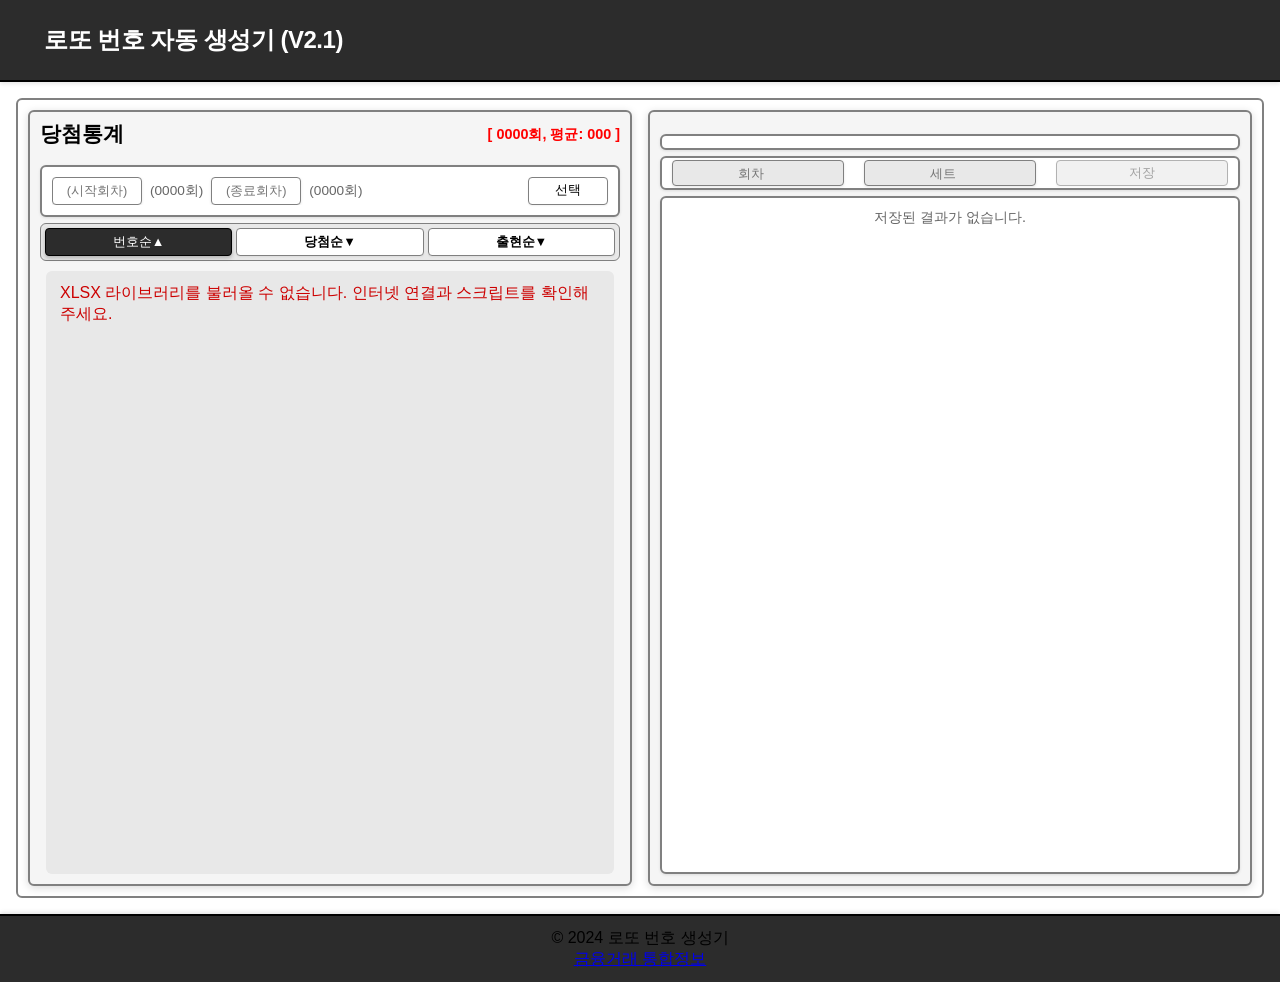
<file: index.html>
<!DOCTYPE html>
<html lang="ko">
<head>
    <meta charset="UTF-8">
    <meta name="viewport" content="width=device-width, initial-scale=1.0">
    <title>로또 번호 자동 생성기 (V2.1)</title>
    <link rel="icon" href="data:image/svg+xml,<svg xmlns='http://www.w3.org/2000/svg' viewBox='0 0 100 100'><text y='.9em' font-size='90'>🎲</text></svg>">
    <link rel="stylesheet" href="styles.css">
</head>
<body>
    <!-- 기본 UI 구조 -->
    <header class="page-header">
        <div class="header-content">
            <h1>로또 번호 자동 생성기 (V2.1)</h1>
            <nav class="header-nav" aria-label="주 메뉴"></nav>
        </div>
    </header>
    
    <main class="page-body">
        <div class="main-container">
            <!-- 좌측 패널 (당첨통계) -->
            <div class="panel-box">
                <div id="statsPanel" class="stats-panel left-panel">
                    <h2>
                        <span>당첨통계</span>
                        <span id="statsHeaderDisplay">[ 0000회, 평균: 000 ]</span>
                    </h2>
                    <div id="dateRangeBox" class="stats-box">
                        <div class="date-range-container">
                            <div class="date-range-inputs">
                                <input type="text" id="startDate" placeholder="(시작회차)" />
                                <span id="startRoundDisplay">(0000회)</span>
                                <input type="text" id="endDate" placeholder="(종료회차)" />
                                <span id="endRoundDisplay">(0000회)</span>
                            </div>
                            <div class="date-range-button">
                                <button id="selectDateRangeBtn" class="sort-btn">선택</button>
                            </div>
                        </div>
                    </div>
                    <div class="stats-sort">
                        <button id="sortNumber" class="sort-btn active">번호순▲</button>
                        <button id="sortWin" class="sort-btn">당첨순▼</button>
                        <button id="sortAppearance" class="sort-btn">출현순▼</button>
                    </div>
                    <div id="statsList" class="stats-list">
                        <p>당첨통계/회차별당첨번호 로딩중</p>
                    </div>
                </div>
            </div>
            
            <!-- 중앙 패널 (게임 패널) -->
            <div class="panel-box">
                <div class="game-panel center-panel">
                    <!-- 선택공 헤더와 필터 박스 컨테이너 (동적 생성) -->
                    <div id="numberGridHeaderContainer"></div>
                    
                    <!-- 선택공 그리드가 여기에 동적으로 생성됩니다 -->
                    
                    <!-- 선택박스 -->
                    <div id="filterBox" class="stats-box">
                        <div class="filter-container">
                            <select id="oddEvenFilter">
                                <option value="none">홀짝없음</option>
                                <option value="1-5">홀짝1:5</option>
                                <option value="2-4">홀짝2:4</option>
                                <option value="3-3">홀짝3:3</option>
                                <option value="4-2">홀짝4:2</option>
                                <option value="5-1">홀짝5:1</option>
                            </select>
                            <select id="sequenceFilter">
                                <option value="none">연속없음</option>
                                <option value="1">연속1회</option>
                                <option value="2">연속2회</option>
                                <option value="3">연속3회</option>
                            </select>
                            <select id="hotColdFilter">
                                <option value="none">핫콜없음</option>
                                <option value="1-5">핫콜1:5</option>
                                <option value="2-4">핫콜2:4</option>
                                <option value="3-3">핫콜3:3</option>
                                <option value="4-2">핫콜4:2</option>
                                <option value="5-1">핫콜5:1</option>
                            </select>
                            <select id="modeFilter">
                                <option value="select">선택</option>
                                <option value="auto">자동</option>
                                <option value="manual">수동</option>
                            </select>
                        </div>
                    </div>
                    
                    <!-- 게임박스 -->
                    <div id="gameBox" class="stats-box">
                        <div id="gameSetsContainer">
                            <!-- 1~5게임이 여기에 동적으로 생성됩니다 -->
                        </div>
                    </div>
                    
                    <!-- 저장박스 -->
                    <div id="saveBox" class="stats-box">
                        <div class="save-container">
                            <input type="number" id="saveRound" placeholder="회차" disabled />
                            <input type="number" id="saveSet" placeholder="세트" min="0" disabled />
                            <button id="saveBtn" class="sort-btn" disabled>저장</button>
                        </div>
                    </div>
                    
                    <!-- 결과박스 -->
                    <div id="resultBox" class="stats-box">
                        <div id="resultContainer">
                            <p class="result-placeholder">저장된 결과가 없습니다.</p>
                        </div>
                    </div>
                </div>
            </div>
            
            <!-- 우측 패널 (회차별 당첨번호) -->
            <div class="panel-box">
                <div id="viewNumbersPanel" class="stats-panel right-panel">
                    <h2 id="roundNumbersTitle">회차별 당첨번호</h2>
                    <div id="viewNumbersList" class="stats-list view-numbers-inline">
                        <p>당첨통계/회차별당첨번호 로딩중</p>
                    </div>
                </div>
            </div>
        </div>
    </main>
    
    <footer class="page-footer">
        <div class="footer-content">
            <p>© 2024 로또 번호 생성기</p>
            <!-- B(금융거래통합정보) GitHub Pages URL -->
            <p><a id="financial-info-link" href="https://k30035600.github.io/financial-info/" data-url="https://k30035600.github.io/financial-info/" target="_blank" rel="noopener">금융거래 통합정보</a></p>
        </div>
    </footer>

    <!-- 최신 추첨정보 모달 (회차별 당첨번호 클릭 시) -->
    <div id="latestLottoModal" class="latest-lotto-modal" aria-hidden="true">
        <div class="latest-lotto-modal-inner">
            <div class="latest-lotto-modal-header">
                <h2>동행복권 최신 추첨정보</h2>
                <button type="button" id="latestLottoModalClose">닫기</button>
            </div>
            <div id="latestLottoModalContent" class="latest-lotto-modal-content"></div>
        </div>
    </div>

    <script src="https://cdn.sheetjs.com/xlsx-0.20.3/package/dist/xlsx.full.min.js"></script>
    <script src="app.js"></script>

</body>
</html>
</file>
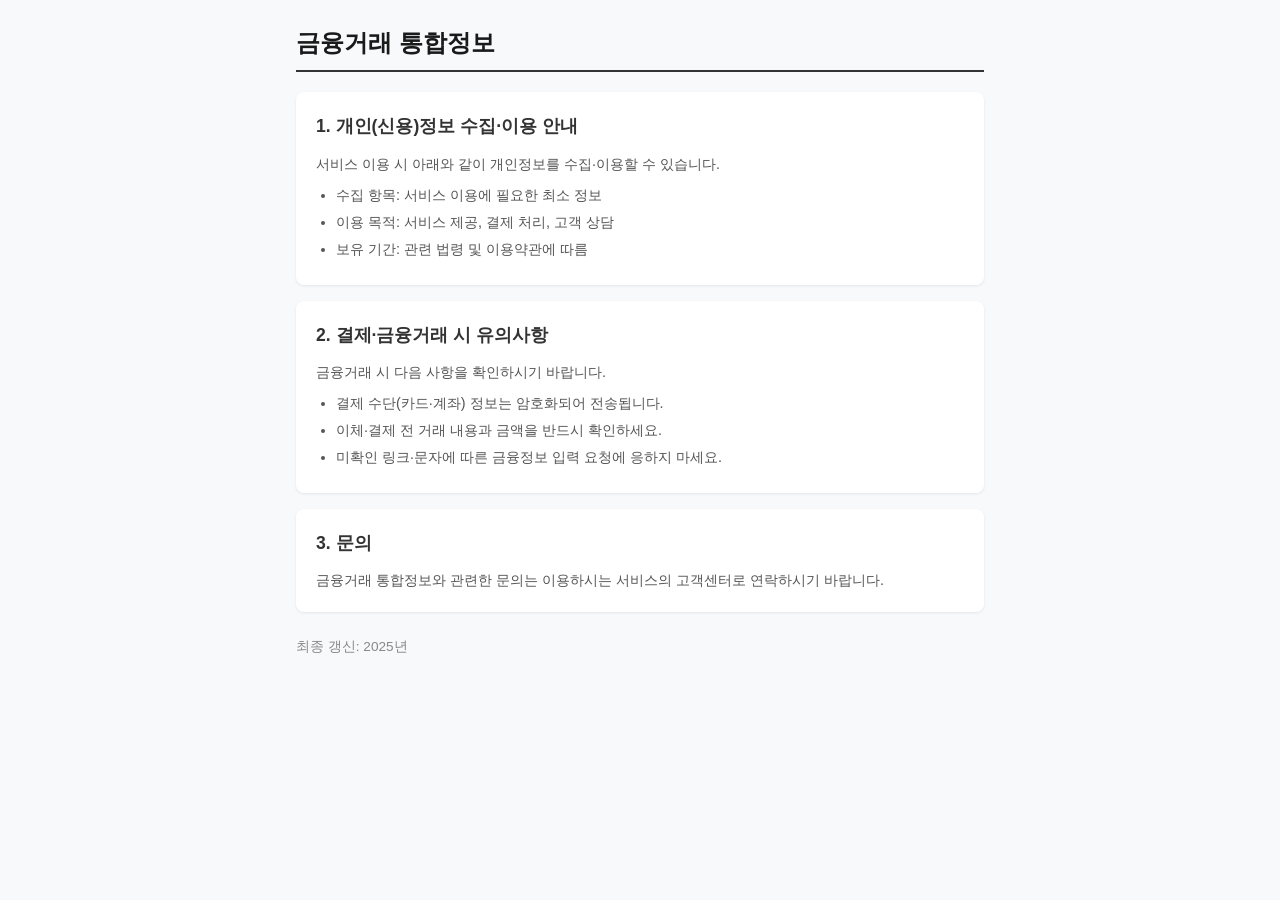
<file: financial-info/index.html>
<!DOCTYPE html>
<html lang="ko">
<head>
    <meta charset="UTF-8">
    <meta name="viewport" content="width=device-width, initial-scale=1.0">
    <title>금융거래 통합정보</title>
    <style>
        * { box-sizing: border-box; margin: 0; padding: 0; }
        body {
            font-family: -apple-system, BlinkMacSystemFont, "Malgun Gothic", sans-serif;
            line-height: 1.6;
            color: #333;
            max-width: 720px;
            margin: 0 auto;
            padding: 24px 16px;
            background: #f8f9fa;
        }
        h1 {
            font-size: 1.5rem;
            margin-bottom: 20px;
            color: #1a1a1a;
            border-bottom: 2px solid #333;
            padding-bottom: 8px;
        }
        section {
            background: #fff;
            padding: 20px;
            margin-bottom: 16px;
            border-radius: 8px;
            box-shadow: 0 1px 3px rgba(0,0,0,0.08);
        }
        section h2 {
            font-size: 1.1rem;
            margin-bottom: 12px;
            color: #333;
        }
        section p, section ul {
            font-size: 0.9rem;
            color: #555;
        }
        ul { margin: 8px 0 0 20px; }
        li { margin-bottom: 4px; }
        .updated { font-size: 0.85rem; color: #888; margin-top: 24px; }
    </style>
</head>
<body>
    <h1>금융거래 통합정보</h1>

    <section>
        <h2>1. 개인(신용)정보 수집·이용 안내</h2>
        <p>서비스 이용 시 아래와 같이 개인정보를 수집·이용할 수 있습니다.</p>
        <ul>
            <li>수집 항목: 서비스 이용에 필요한 최소 정보</li>
            <li>이용 목적: 서비스 제공, 결제 처리, 고객 상담</li>
            <li>보유 기간: 관련 법령 및 이용약관에 따름</li>
        </ul>
    </section>

    <section>
        <h2>2. 결제·금융거래 시 유의사항</h2>
        <p>금융거래 시 다음 사항을 확인하시기 바랍니다.</p>
        <ul>
            <li>결제 수단(카드·계좌) 정보는 암호화되어 전송됩니다.</li>
            <li>이체·결제 전 거래 내용과 금액을 반드시 확인하세요.</li>
            <li>미확인 링크·문자에 따른 금융정보 입력 요청에 응하지 마세요.</li>
        </ul>
    </section>

    <section>
        <h2>3. 문의</h2>
        <p>금융거래 통합정보와 관련한 문의는 이용하시는 서비스의 고객센터로 연락하시기 바랍니다.</p>
    </section>

    <p class="updated">최종 갱신: 2025년</p>
</body>
</html>
</file>
<file: styles.css>
* {
    box-sizing: border-box;
    margin: 0;
    padding: 0;
}
body {
            font-family: -apple-system, BlinkMacSystemFont, "Segoe UI", "Roboto", "Oxygen", "Ubuntu", "Cantarell", "Fira Sans", "Droid Sans", "Helvetica Neue", sans-serif;
            font-display: swap;
            margin: 0;
            padding: 0;
            min-height: 100vh;
            width: 100%;
            display: flex;
            flex-direction: column;
            background: #ffffff;
            color: #000000;
            contain: layout style paint;
            overflow-x: hidden;
        }


        .page-header {
            width: 100%;
            background: #2c2c2c;
            border-bottom: 2px solid #000000;
            padding: clamp(12px, 2vw, 24px);
            flex-shrink: 0;
            box-shadow: 0 2px 4px 0 rgba(0, 0, 0, 0.1);
        }

        .header-content {
            display: flex;
            justify-content: space-between;
            align-items: center;
            width: 100%;
            max-width: 100%;
            margin: 0 auto;
            padding: 0 clamp(10px, 2vw, 20px);
            box-sizing: border-box;
        }

        .header-content h1 {
            font-size: clamp(1.2rem, 3vw, 1.5rem);
            color: #ffffff;
            font-weight: 600;
            letter-spacing: -0.02em;
            transition: transform 0.3s ease;
        }

        .header-content h1:hover {
            transform: scale(1.05);
        }

        .header-nav {
            display: flex;
            gap: 12px;
        }

        .page-body {
            flex: 1;
            overflow: hidden;
            display: flex;
            flex-direction: column;
            gap: 6px;
            padding: clamp(8px, 1.5vw, 16px);
        }

        .page-footer {
            width: 100%;
            background: #2c2c2c;
            border-top: 2px solid #000000;
            padding: clamp(8px, 1.5vw, 12px) clamp(12px, 2vw, 24px);
            flex-shrink: 0;
            box-shadow: 0 -2px 4px 0 rgba(0, 0, 0, 0.1);
        }

        .footer-content {
            width: 100%;
            max-width: 100%;
            margin: 0 auto;
            text-align: center;
            padding: 0 20px;
            box-sizing: border-box;
        }

        .main-container {
            display: flex;
            gap: clamp(8px, 1.5vw, 16px);
            width: 100%;
            max-width: 100%;
            margin: 0 auto;
            height: 800px;
            min-height: 800px;
            max-height: 800px;
            justify-content: center;
            align-items: stretch;
            flex-wrap: wrap;
            contain: layout style;
            overflow: hidden;
            border: 2px solid #808080;
            border-radius: 6px;
            padding: clamp(5px, 1vw, 10px);
            box-sizing: border-box;
        }
        
        .panel-box {
            display: flex;
            flex-direction: column;
            gap: 6px;
            min-height: 0;
            height: 100%;
            width: 100%;
            min-width: 480px;
            flex: 1 1 calc(33.333% - clamp(8px, 1.5vw, 16px) * 2);
            max-width: 100%;
        }
        
        .number-grid-container {
            display: grid;
            grid-template-columns: repeat(9, 1fr); /* 9열로 고정 */
            gap: clamp(4px, 0.8vw, 8px);
            row-gap: 6px;
            padding: 10px;
            background: #ffffff;
            border: 2px solid #808080;
            border-radius: 6px;
            box-shadow: 0 1px 3px 0 rgba(0, 0, 0, 0.1);
            max-width: 100%;
            margin: 0 auto;
            justify-items: center;
        }

        .left-panel, .center-panel, .right-panel {
            width: 100%;
            height: 100%;
        }

        .game-panel {
            background: #f5f5f5;
            border-radius: 6px;
            border: 2px solid #808080;
            padding: clamp(8px, 1.5vw, 10px);
            box-shadow: 0 2px 8px 0 rgba(0, 0, 0, 0.15);
            width: 100%;
            display: flex;
            flex-direction: column;
            gap: 6px;
            min-height: 0;
            overflow-y: auto;
            overflow-x: hidden;
            flex: 1;
            transition: box-shadow 0.3s ease;
        }

        .game-panel:hover {
            box-shadow: 0 4px 12px 0 rgba(0, 0, 0, 0.2);
        }

        .stats-panel {
            background: #f5f5f5;
            border-radius: 6px;
            border: 2px solid #808080;
            padding: clamp(8px, 1.5vw, 10px);
            box-shadow: 0 2px 8px 0 rgba(0, 0, 0, 0.15);
            width: 100%;
            display: flex;
            flex-direction: column;
            gap: 6px;
            min-height: 0;
            overflow-y: auto;
            overflow-x: hidden;
            flex: 1;
            transition: box-shadow 0.3s ease;
        }

        .stats-panel:hover {
            box-shadow: 0 4px 12px 0 rgba(0, 0, 0, 0.2);
        }

        .stats-panel h2,
        .game-panel h2 {
            font-size: clamp(1.1rem, 2.5vw, 1.3rem);
            margin: 0;
            margin-bottom: clamp(8px, 1.5vw, 12px);
            padding: 0;
            display: flex;
            justify-content: space-between;
            align-items: center;
            color: #000000;
            font-weight: 600;
            line-height: 1.2;
            min-height: auto;
        }
        
        #statsHeaderDisplay {
            font-size: clamp(0.85rem, 2vw, 0.9rem);
            color: #ff0000;
            font-weight: bold;
            white-space: nowrap;
        }

        .stats-list {
            display: flex;
            flex-direction: column;
            gap: 6px;
            padding-right: 4px;
        }

        .stats-list:not(#roundStatsList):not(#viewNumbersList) {
            overflow-y: auto;
        }
        
        #statsPanel .stats-list {
            flex: 1;
            min-height: 0;
        }

        #statsList {
            display: flex;
            flex-direction: column;
            gap: 6px;
            padding: 0 6px;
            margin: 0 6px;
            overflow-y: auto;
            overflow-x: hidden;
            flex: 1;
            min-height: 0;
            max-height: none;
        }

        .load-error {
            color: #c00;
            font-weight: 500;
            padding: 8px;
            white-space: normal;
        }
        
        #statsList .stat-item {
            flex: 0 0 auto;
        }

        #viewNumbersList {
            display: flex;
            flex-direction: column;
            gap: 6px;
            flex: 1;
            min-height: 0;
            overflow-y: auto;
            overflow-x: hidden;
            padding-right: clamp(2px, 0.5vw, 4px);
        }
        
        .view-numbers-inline {
            background: #ffffff;
            border: 2px solid #808080;
            border-radius: 6px;
            padding: 6px;
            box-shadow: 0 1px 3px 0 rgba(0, 0, 0, 0.1);
        }
        
        .round-number-line {
            display: flex;
            align-items: center;
            gap: clamp(4px, 1vw, 8px);
            padding: 0 8px;
            height: 25px;
            min-height: 25px;
            box-sizing: border-box;
            border-radius: 4px;
            transition: background-color 0.2s ease;
            opacity: 0.8;
            flex-wrap: wrap;
        }
        
        .round-number-line:hover {
            background-color: #f5f5f5;
            opacity: 1;
        }
        
        .round-sum-display {
            padding: 10px;
        }
        
        .round-date-display {
            padding: 10px;
        }
        
        #viewNumbersPanel {
            height: 100%;
            min-height: 0;
            flex: 1;
            overflow-y: auto;
            overflow-x: hidden;
            display: flex;
            flex-direction: column;
        }

        #statsPanel {
            height: 100%;
            min-height: 0;
            flex: 1;
        }

        #statsList {
            background: #e8e8e8;
            border-radius: 6px;
            padding: 4px 6px;
            content-visibility: auto;
            contain-intrinsic-size: auto 200px;
        }

        #roundStatsList {
            max-height: calc(100vh - 450px);
            min-height: 150px;
            overflow-y: auto;
            color: #000000;
        }

        .stats-sort {
            display: flex;
            justify-content: flex-end;
            gap: 4px;
            margin-bottom: clamp(2px, 0.5vw, 4px);
            background: #e8e8e8;
            border: 1px solid #808080;
            border-radius: 6px;
            padding: clamp(2px, 0.5vw, 4px);
        }

        .stats-sort button {
            flex: 1;
            padding: clamp(3px, 0.8vw, 5px) clamp(8px, 1.5vw, 12px);
            border-radius: 4px;
            border: 1px solid #808080;
            background: #ffffff;
            color: #000000;
            font-size: clamp(0.7rem, 1.6vw, 0.8rem);
            font-weight: 700;
            cursor: pointer;
            transition: all 0.2s ease;
            min-width: 0;
            box-shadow: 0 1px 2px rgba(0, 0, 0, 0.05);
            height: 28px;
            box-sizing: border-box;
            line-height: 1.2;
        }

        .stats-sort button:hover {
            background: #e8e8e8;
            border-color: #000000;
            color: #000000;
            box-shadow: 0 1px 3px rgba(0, 0, 0, 0.15);
        }

        .stats-sort button.active {
            background: #2c2c2c;
            border-color: #000000;
            color: #ffffff;
            font-weight: 500;
            box-shadow: 0 2px 4px rgba(0, 0, 0, 0.25);
        }

        .stats-sort button.blink {
            animation: blink-button 1.5s ease-in-out infinite;
        }

        .stats-sort button.focused {
            opacity: 0.7;
            background: rgba(255, 255, 255, 0.15);
        }

        .stats-box {
            background: #ffffff;
            border: 2px solid #808080;
            border-radius: 6px;
            padding: clamp(8px, 1.5vw, 10px);
            margin-bottom: 0;
            width: 100%;
            box-sizing: border-box;
            box-shadow: 0 1px 3px 0 rgba(0, 0, 0, 0.1);
            transition: box-shadow 0.3s ease;
        }
        
        /* 게임패널 내 stats-box는 gap으로 간격 처리 */
        .game-panel > .stats-box {
            margin-bottom: 0;
        }
        
        /* 게임박스 높이 최소화 */
        #gameBox {
            padding: clamp(4px, 1vw, 6px);
        }
        
        /* 모든 컨테이너를 flex로 배치하고 줄바꿈 금지 */
        #dateRangeBox {
            display: flex;
            flex-direction: column;
            gap: 6px;
            flex-wrap: nowrap;
            min-width: 0;
            width: 100%;
        }
        
        .date-range-container {
            display: flex;
            align-items: center;
            gap: clamp(4px, 1vw, 8px);
            flex-wrap: nowrap;
            justify-content: space-between;
            width: 100%;
            min-width: 0;
        }
        
        .date-range-inputs {
            display: flex;
            align-items: center;
            flex-wrap: nowrap;
            gap: clamp(4px, 1vw, 8px);
            flex: 1 1 auto;
            min-width: 0;
            overflow: hidden;
        }
        
        .date-range-button {
            display: flex;
            align-items: center;
            flex-wrap: nowrap;
            flex: 0 0 auto;
            margin-left: auto;
        }
        
        #dateRangeBox input[type="text"] {
            padding: clamp(3px, 0.8vw, 5px);
            border-radius: 4px;
            border: 1px solid #808080;
            background: #ffffff;
            color: #000000;
            font-size: clamp(0.7rem, 1.6vw, 0.8rem);
            text-align: center;
            width: clamp(70px, 12vw, 90px);
            flex: 0 0 auto;
            min-width: 0;
            min-height: 28px;
            box-sizing: border-box;
            line-height: 1.2;
            white-space: nowrap;
        }
        
        #dateRangeBox span:not(.round-range-value):not(#startRoundDisplay):not(#endRoundDisplay) {
            font-size: clamp(0.75rem, 2vw, 0.85rem);
            color: #4a4a4a;
            white-space: nowrap;
            flex: 0 0 auto;
        }
        
        #startRoundDisplay,
        #endRoundDisplay {
            font-size: clamp(0.7rem, 1.8vw, 0.85rem);
            color: #666666;
            white-space: nowrap;
            flex: 0 0 auto;
            min-width: fit-content;
        }
        
        #roundRange {
            font-size: clamp(0.7rem, 1.8vw, 0.8rem);
            color: #000000;
            text-align: center;
            word-break: break-word;
            flex: 1.5;
            min-width: 0;
            white-space: nowrap;
        }
        
        #selectDateRangeBtn {
            padding: clamp(3px, 0.8vw, 5px) clamp(8px, 1.5vw, 12px);
            border-radius: 4px;
            border: 1px solid #808080;
            background: #ffffff;
            color: #000000;
            font-size: clamp(0.7rem, 1.6vw, 0.8rem);
            font-weight: 400;
            cursor: pointer;
            transition: all 0.2s ease;
            box-shadow: 0 1px 2px rgba(0, 0, 0, 0.05);
            width: 80px;
            flex: 0 0 auto;
            height: 28px;
            box-sizing: border-box;
            display: flex;
            align-items: center;
            justify-content: center;
        }
        
        #selectDateRangeBtn:hover {
            background: #e8e8e8;
            border-color: #000000;
        }
        
        #selectDateRangeBtn:active {
            background: #d0d0d0;
        }

        .stats-box:hover {
            box-shadow: 0 2px 6px 0 rgba(0, 0, 0, 0.15);
            border-color: #000000;
        }

        .stats-section {
            display: flex;
            flex-direction: column;
            gap: 6px;
            width: 100%;
        }

        .stats-title {
            font-size: 1.1rem;
            margin-bottom: 8px;
            color: #000000;
            text-align: center;
            font-weight: 600;
        }

        .stat-item {
            display: flex;
            align-items: center;
            gap: 12px;
            padding: 0 8px;
            border-radius: 6px;
            background: #ffffff;
            border: 1px solid #808080;
            transition: all 0.2s ease;
            height: 28px;
            min-height: 28px;
            box-sizing: border-box;
            flex-shrink: 0;
            box-shadow: 0 1px 2px rgba(0, 0, 0, 0.08);
        }

        .stat-item:hover {
            background: #e8e8e8;
            box-shadow: 0 2px 4px rgba(0, 0, 0, 0.12);
            border-color: #000000;
        }

        .stat-line {
            display: flex;
            align-items: center;
            gap: clamp(4px, 1vw, 8px);
            padding: 0 8px;
            height: 28px;
            min-height: 28px;
            box-sizing: border-box;
            transition: background-color 0.2s ease;
        }

        .stat-line:hover {
            background-color: #f5f5f5;
        }

        .stat-ball {
            width: clamp(18px, 4vw, 24px) !important;
            height: clamp(18px, 4vw, 24px) !important;
            border-radius: 50%;
            display: flex;
            align-items: center;
            justify-content: center;
            font-weight: 700;
            font-size: clamp(0.7rem, 2vw, 0.9rem) !important;
            border: 0.2px solid #000000;
            flex-shrink: 0;
        }

        /* 원색 공 색상 및 보색 폰트 - JavaScript에서 동적으로 보색 적용 */
        .stat-ball.ball-yellow {
            background: #FFD700;  /* 1-10: 노란색 (원색) */
            color: #000000;  /* 보색: 밝은 배경 → 어두운 글자 */
        }

        .stat-ball.ball-blue {
            background: #0066FF;  /* 11-20: 파란색 (원색) */
            color: #FFFFFF;  /* 보색: 어두운 배경 → 밝은 글자 */
        }

        .stat-ball.ball-red {
            background: #FF0000;  /* 21-30: 빨간색 (원색) */
            color: #FFFFFF;  /* 보색: 어두운 배경 → 밝은 글자 */
        }

        .stat-ball.ball-gray {
            background: #808080;  /* 31-40: 회색 (원색) */
            color: #FFFFFF;  /* 보색: 중간 배경 → 밝은 글자 */
        }

        .stat-ball.ball-green {
            background: #00CC00;  /* 41-45: 녹색 (원색) */
            color: #000000;  /* 보색: 밝은 배경 → 어두운 글자 */
        }

        .stat-ball.ball-purple {
            background: #00CC00;  /* 41-45: 녹색 (기존 purple을 green으로) */
            color: #000000;  /* 보색: 밝은 배경 → 어두운 글자 */
        }

        .stat-info {
            flex: 1;
            display: flex;
            flex-direction: column;
            gap: 6px;
        }

        .stat-label {
            font-size: clamp(0.75rem, 2vw, 0.85rem);
            color: #4a4a4a;
            font-weight: 500;
        }

        .stat-value {
            font-size: clamp(0.8rem, 2.2vw, 0.9rem);
            color: #000000;
            font-weight: 600;
        }

        .card {
            background: #ffffff;
            border-radius: 6px;
            border: 2px solid #808080;
            padding: 10px;
            box-shadow: 0 2px 8px 0 rgba(0, 0, 0, 0.15);
            width: 100%;
            max-width: 450px;
            min-width: 450px;
            flex: 0 0 450px;
            flex-shrink: 0;
            display: flex;
            flex-direction: column;
            gap: 6px;
            height: 100%;
            overflow: hidden;
            transition: box-shadow 0.3s ease;
        }

        .card:hover {
            box-shadow: 0 4px 12px 0 rgba(0, 0, 0, 0.2);
        }

        .card-title {
            font-size: 1.2rem;
            font-weight: 600;
            margin-bottom: 16px;
            color: #000000;
            text-align: center;
        }

        .filter-box {
            display: flex;
            gap: 8px;
            padding: 10px;
            border: 2px solid #808080;
            border-radius: 6px;
            background: #f5f5f5;
            width: 100%;
            box-shadow: 0 1px 3px rgba(0, 0, 0, 0.1);
        }

        .filter-box .filter-btn {
            flex: 1;
            min-width: 0;
        }

        .filter-btn {
            flex: 0 0 auto;
            padding: clamp(3px, 0.8vw, 5px) clamp(8px, 1.5vw, 12px);
            border-radius: 4px;
            border: 1px solid #808080;
            background: #ffffff;
            color: #000000;
            font-size: clamp(0.7rem, 1.6vw, 0.8rem);
            font-weight: 400;
            cursor: pointer;
            transition: all 0.2s ease;
            box-shadow: 0 1px 2px rgba(0, 0, 0, 0.05);
            display: flex;
            align-items: center;
            justify-content: center;
            width: 80px;
            height: 28px;
            box-sizing: border-box;
        }

        .filter-btn:hover {
            background: #e8e8e8;
            border-color: #000000;
            color: #000000;
            box-shadow: 0 1px 3px rgba(0, 0, 0, 0.15);
        }

        .filter-btn.active {
            background: #2c2c2c;
            border-color: #000000;
            color: #ffffff;
            font-weight: 500;
            box-shadow: 0 2px 4px rgba(0, 0, 0, 0.25);
        }

        .filter-btn.blink {
            animation: blink-button 1.5s ease-in-out infinite;
        }

        .filter-btn:focus {
            opacity: 0.7;
            background: rgba(255, 255, 255, 0.15);
            outline: none;
        }

        .preferred-numbers {
            display: flex;
            flex-direction: column;
            gap: 6px;
            width: 100%;
            margin: 0;
            background: #ffffff;
            border: 2px solid #808080;
            border-radius: 6px;
            padding: 10px;
            box-shadow: 0 1px 3px 0 rgba(0, 0, 0, 0.1);
            transition: box-shadow 0.3s ease;
        }

        .preferred-numbers:hover {
            box-shadow: 0 2px 6px 0 rgba(0, 0, 0, 0.15);
            border-color: #000000;
        }

        .preferred-numbers label {
            font-size: 1.1rem;
            font-weight: 600;
            color: #000000;
            margin-bottom: 8px;
            padding: 0;
            background: transparent;
            border: none;
            width: 100%;
            box-sizing: border-box;
            display: block;
            text-align: center;
        }

        .preferred-numbers-list {
            display: grid;
            grid-template-columns: repeat(auto-fit, minmax(30px, 1fr));
            gap: clamp(4px, 0.8vw, 8px);
            row-gap: 6px;
            justify-items: center;
            width: 100%;
        }

        .preferred-number-ball {
            width: clamp(18px, 4vw, 24px) !important;
            height: clamp(18px, 4vw, 24px) !important;
            border-radius: 50%;
            display: flex;
            align-items: center;
            justify-content: center;
            font-weight: 700;
            font-size: clamp(0.7rem, 2vw, 0.9rem) !important;
            cursor: pointer;
            transition: all 0.2s ease;
            border: 0.2px solid #000000;
            margin: 0 -1px;
            background: #808080;
            flex-shrink: 0;
        }

        /* 원색 공 색상 및 보색 폰트 - JavaScript에서 동적으로 보색 적용 */
        .preferred-number-ball.ball-yellow {
            background: #FFD700;  /* 1-10: 노란색 (원색) */
            color: #000000;  /* 보색: 밝은 배경 → 어두운 글자 */
        }

        .preferred-number-ball.ball-blue {
            background: #0066FF;  /* 11-20: 파란색 (원색) */
            color: #FFFFFF;  /* 보색: 어두운 배경 → 밝은 글자 */
        }

        .preferred-number-ball.ball-red {
            background: #FF0000;  /* 21-30: 빨간색 (원색) */
            color: #FFFFFF;  /* 보색: 어두운 배경 → 밝은 글자 */
        }

        .preferred-number-ball.ball-gray {
            background: #808080;  /* 31-40: 회색 (원색) */
            color: #FFFFFF;  /* 보색: 중간 배경 → 밝은 글자 */
        }

        .preferred-number-ball.ball-green {
            background: #00CC00;  /* 41-45: 녹색 (원색) */
            color: #000000;  /* 보색: 밝은 배경 → 어두운 글자 */
        }

        .preferred-number-ball:hover {
            transform: scale(1.1);
        }

            .preferred-number-ball.selected {
            transform: scale(1.15);
        }
        
        .preferred-numbers-list.blink .preferred-number-ball.selected {
            animation: blink-preferred 1.5s ease-in-out infinite;
        }
        
        @keyframes blink-preferred {
            0%, 100% {
                transform: scale(1.15);
            }
            50% {
                transform: scale(1.2);
            }
        }

        .preferred-number-ball.selected {
            border: 3px solid #000;
            box-shadow: 0 0 8px rgba(0, 0, 0, 0.5);
        }

        .preferred-number-ball.disabled {
            opacity: 0.8;
            cursor: not-allowed;
        }
        
        .preferred-numbers-list.disabled {
            opacity: 0.3;
            pointer-events: none;
        }

        .actions {
            display: flex;
            gap: 10px;
            width: 100%;
            align-items: center;
            justify-content: space-between;
            margin-top: 12px;
            margin-bottom: 0;
        }

        .actions-box {
            display: flex;
            gap: 12px;
            padding: 10px;
            border: 2px solid #808080;
            border-radius: 6px;
            background: #f5f5f5;
            width: 100%;
            box-shadow: 0 1px 3px rgba(0, 0, 0, 0.1);
        }

        .actions-box .btn {
            flex: 1;
            min-width: 0;
        }

        label {
            font-size: 0.9rem;
        }

        select {
            padding: 6px 16px;
            border-radius: 6px;
            border: 2px solid #808080;
            background: #ffffff;
            color: #000000;
            font-size: 0.9rem;
            cursor: pointer;
            box-shadow: 0 1px 3px rgba(0, 0, 0, 0.1);
            transition: all 0.2s ease;
        }

        select:hover {
            border-color: #000000;
            box-shadow: 0 2px 4px rgba(0, 0, 0, 0.2);
        }

        select:focus {
            outline: none;
            border-color: #000000;
            box-shadow: 0 0 0 3px rgba(0, 0, 0, 0.2);
        }

        input[type="text"],
        input[type="number"],
        input[type="email"],
        input[type="password"] {
            padding: clamp(4px, 1vw, 6px) clamp(8px, 2vw, 16px);
            border-radius: 6px;
            border: 2px solid #808080;
            background: #ffffff;
            color: #000000;
            font-size: clamp(0.8rem, 2vw, 0.9rem);
            box-shadow: 0 1px 3px rgba(0, 0, 0, 0.1);
            transition: all 0.2s ease;
            width: 100%;
            box-sizing: border-box;
        }

        input[type="text"]:hover,
        input[type="number"]:hover,
        input[type="email"]:hover,
        input[type="password"]:hover {
            border-color: #000000;
            box-shadow: 0 2px 4px rgba(0, 0, 0, 0.2);
        }

        input[type="text"]:focus,
        input[type="number"]:focus,
        input[type="email"]:focus,
        input[type="password"]:focus {
            outline: none;
            border-color: #000000;
            box-shadow: 0 0 0 3px rgba(0, 0, 0, 0.2);
        }

        input[type="checkbox"] {
            width: 18px;
            height: 18px;
            cursor: pointer;
            accent-color: #2c2c2c;
            border: 2px solid #808080;
            border-radius: 6px;
        }

        input[type="checkbox"]:checked {
            background-color: #2c2c2c;
            border-color: #000000;
        }

        textarea {
            padding: 6px 16px;
            border-radius: 6px;
            border: 2px solid #808080;
            background: #ffffff;
            color: #000000;
            font-size: 0.9rem;
            box-shadow: 0 1px 3px rgba(0, 0, 0, 0.1);
            transition: all 0.2s ease;
            width: 100%;
            box-sizing: border-box;
            font-family: inherit;
            resize: vertical;
        }

        textarea:hover {
            border-color: #000000;
            box-shadow: 0 2px 4px rgba(0, 0, 0, 0.2);
        }

        textarea:focus {
            outline: none;
            border-color: #000000;
            box-shadow: 0 0 0 3px rgba(0, 0, 0, 0.2);
        }

        .btn {
            padding: clamp(8px, 1.5vw, 12px) clamp(16px, 3vw, 24px);
            border-radius: 6px;
            border: none;
            background: #2c2c2c;
            color: #ffffff;
            font-weight: 500;
            font-size: clamp(0.75rem, 2vw, 0.8rem);
            cursor: pointer;
            box-shadow: 0 2px 4px rgba(0, 0, 0, 0.2);
            transition: all 0.2s ease;
            display: inline-flex;
            align-items: center;
            justify-content: center;
            gap: clamp(4px, 1vw, 8px);
        }

        .btn:hover {
            background: #000000;
            box-shadow: 0 3px 6px rgba(0, 0, 0, 0.3);
        }

        .btn:active {
            background: #1a1a1a;
            box-shadow: 0 1px 3px rgba(0, 0, 0, 0.2);
        }

        .btn-outline {
            background: #ffffff;
            color: #000000;
            border: 1px solid #808080;
            box-shadow: 0 1px 2px rgba(0, 0, 0, 0.05);
        }

        .btn-outline:hover {
            background: #e8e8e8;
            color: #000000;
            border-color: #000000;
            box-shadow: 0 2px 4px rgba(0, 0, 0, 0.15);
        }

        .results-box {
            background: #ffffff;
            border: 2px solid #808080;
            border-radius: 6px;
            padding: 10px;
            margin-top: 12px;
            width: 100%;
            box-shadow: 0 1px 3px 0 rgba(0, 0, 0, 0.1);
            transition: box-shadow 0.3s ease;
            display: flex;
            flex-direction: column;
            gap: 6px;
            flex: 1;
            min-height: 0;
            overflow-y: auto;
            overflow-x: hidden;
        }

        .results-box:hover {
            box-shadow: 0 2px 6px 0 rgba(0, 0, 0, 0.15);
            border-color: #000000;
        }

        .results {
            display: flex;
            flex-direction: column;
            gap: 6px;
            align-items: stretch;
            color: #000000;
            width: 100%;
        }

        .set-box {
            background: #ffffff;
            border: 2px solid #808080;
            border-radius: 8px;
            padding: 12px;
            margin-bottom: 12px;
            transition: all 0.3s ease;
            flex: 1 1 auto;
            min-width: 0;
            box-shadow: 0 2px 4px rgba(0, 0, 0, 0.1);
            display: flex;
            flex-direction: column;
            gap: 6px;
            color: #000000;
        }

        .set-box:hover {
            box-shadow: 0 4px 8px rgba(0, 0, 0, 0.15);
            border-color: #000000;
        }

        .set-box .row {
            display: flex;
            align-items: center;
            gap: 12px;
            width: 100%;
            padding: 8px 0;
        }

        .set-box .row-index {
            font-size: 1rem;
            font-weight: 700;
            color: #2c2c2c;
            min-width: 60px;
            text-align: left;
        }

        .set-box .mode-toggle-btn {
            padding: 6px 12px;
            border-radius: 4px;
            border: 1px solid #808080;
            background: #ffffff;
            color: #000000;
            font-size: 0.85rem;
            font-weight: 500;
            cursor: pointer;
            transition: all 0.2s ease;
        }

        .set-box .mode-toggle-btn:hover {
            background: #e8e8e8;
            border-color: #000000;
        }

        .set-box .mode-toggle-btn.auto {
            background: #2c2c2c;
            color: #ffffff;
            border-color: #000000;
        }

        .set-box .mode-toggle-btn.semi-auto {
            background: #ffffff;
            color: #000000;
        }

        .set-box .balls {
            display: flex;
            flex-wrap: wrap;
            gap: 6px;
            flex: 1;
            align-items: center;
            justify-content: flex-start;
        }

        .set-box .set-checkbox {
            width: 20px;
            height: 20px;
            cursor: pointer;
            flex-shrink: 0;
        }

        .set-header {
            display: flex;
            align-items: center;
            gap: 8px;
            padding: 8px 12px;
            background: #f5f5f5;
            border-radius: 6px;
            cursor: pointer;
            transition: background 0.2s ease;
        }

        .set-header:hover {
            background: #e8e8e8;
        }

        .set-checkbox {
            width: 18px;
            height: 18px;
            cursor: pointer;
        }

        .set-title {
            flex: 1;
            font-weight: 600;
            font-size: 0.9rem;
            color: #000000;
        }

        .set-numbers {
            display: flex;
            gap: 4px;
            flex-wrap: wrap;
            padding: 8px 12px;
            background: #ffffff;
            border-radius: 6px;
            margin-left: 26px;
        }

        .ball {
            width: clamp(18px, 4vw, 24px) !important;
            height: clamp(18px, 4vw, 24px) !important;
            border-radius: 50%;
            display: flex;
            align-items: center;
            justify-content: center;
            font-weight: 700;
            font-size: clamp(0.7rem, 2vw, 0.9rem) !important;
            border: 0.2px solid #000000;
            flex-shrink: 0;
        }

        .ball.sequential {
            border: 2px solid #fff;
        }

        /* 원색 공 색상 및 보색 폰트 - JavaScript에서 동적으로 보색 적용 */
        .ball.ball-yellow {
            background: #FFD700;  /* 1-10: 노란색 (원색) */
            color: #000000;  /* 보색: 밝은 배경 → 어두운 글자 */
        }

        .ball.ball-blue {
            background: #0066FF;  /* 11-20: 파란색 (원색) */
            color: #FFFFFF;  /* 보색: 어두운 배경 → 밝은 글자 */
        }

        .ball.ball-red {
            background: #FF0000;  /* 21-30: 빨간색 (원색) */
            color: #FFFFFF;  /* 보색: 어두운 배경 → 밝은 글자 */
        }

        .ball.ball-gray {
            background: #808080;  /* 31-40: 회색 (원색) */
            color: #FFFFFF;  /* 보색: 중간 배경 → 밝은 글자 */
        }

        .ball.ball-green {
            background: #00CC00;  /* 41-45: 녹색 (원색) */
            color: #000000;  /* 보색: 밝은 배경 → 어두운 글자 */
        }

        .options-box {
            background: #ffffff;
            border: 2px solid #808080;
            border-radius: 6px;
            padding: 10px;
            display: flex;
            flex-direction: column;
            gap: 6px;
            width: 100%;
            box-shadow: 0 1px 3px rgba(0, 0, 0, 0.1);
            transition: box-shadow 0.3s ease;
        }

        .options-box label {
            font-size: 0.9rem;
            font-weight: 500;
            color: #000000;
            margin-bottom: 4px;
        }

        @keyframes blink-button {
            0%, 100% {
                opacity: 1;
            }
            50% {
                opacity: 0.5;
            }
        }

        @keyframes fadeIn {
            from {
                opacity: 0;
                transform: translateY(-10px);
            }
            to {
                opacity: 1;
                transform: translateY(0);
            }
        }

        .modal {
            display: none;
            position: fixed;
            z-index: 1000;
            left: 0;
            top: 0;
            width: 100%;
            height: 100%;
            background-color: rgba(0, 0, 0, 0.5);
            backdrop-filter: blur(4px);
            -webkit-backdrop-filter: blur(4px);
        }

        .modal.show {
            display: flex;
            align-items: center;
            justify-content: center;
            animation: fadeIn 0.3s ease;
        }

        .modal-content {
            background: #ffffff;
            border: 2px solid #808080;
            border-radius: 6px;
            padding: 24px;
            max-width: 90%;
            max-height: 90vh;
            overflow-y: auto;
            box-shadow: 0 4px 20px rgba(0, 0, 0, 0.3);
            position: relative;
            animation: fadeIn 0.3s ease;
            display: flex;
            flex-direction: column;
            gap: 6px;
        }

        .modal-header {
            display: flex;
            justify-content: space-between;
            align-items: center;
            margin-bottom: 20px;
            padding-bottom: 16px;
            border-bottom: 2px solid #808080;
        }

        .modal-header h2 {
            font-size: 1.5rem;
            font-weight: 600;
            color: #000000;
            margin: 0;
        }

        .close {
            color: #000000;
            font-size: 28px;
            font-weight: bold;
            cursor: pointer;
            line-height: 1;
            transition: color 0.2s ease;
        }

        .close:hover,
        .close:focus {
            color: #000000;
        }

        .help-modal-content {
            background: #ffffff;
            border: 2px solid #808080;
        }

        .help-modal-header {
            border-bottom: 2px solid #808080;
        }

        #aboutModal .stats-table {
            width: 100%;
            border-collapse: collapse;
            margin-top: 16px;
            background: #ffffff;
            border: 2px solid #808080;
            border-radius: 6px;
            overflow: hidden;
            box-shadow: 0 2px 4px rgba(0, 0, 0, 0.1);
        }

        #aboutModal .stats-table thead {
            background: #f5f5f5;
            border-bottom: 2px solid #808080;
        }

        #aboutModal .stats-table th {
            padding: 12px 8px;
            text-align: center;
            font-weight: 600;
            font-size: 0.85rem;
            color: #000000;
            border-right: 1px solid #808080;
            vertical-align: middle;
            line-height: 1.4;
        }

        #aboutModal .stats-table th:last-child {
            border-right: none;
        }

        #aboutModal .stats-table td {
            padding: 10px 8px;
            border-bottom: 1px solid #808080;
            border-right: 1px solid #808080;
            vertical-align: middle;
            line-height: 1.5;
            background: #ffffff;
        }

        #aboutModal .stats-table td:last-child {
            border-right: none;
        }

        #aboutModal .stats-table tr:last-child td {
            border-bottom: none;
        }

        #aboutModal .stats-table .category-cell {
            background: #e8e8e8;
            font-weight: 600;
            color: #000000;
        }

        #aboutModal .stats-table th:first-child,
        #aboutModal .stats-table td:first-child {
            width: 70px;
            text-align: center;
        }

        #aboutModal .stats-table th:nth-child(2),
        #aboutModal .stats-table td:nth-child(2) {
            width: 120px;
            text-align: left;
        }

        #aboutModal .stats-table th:nth-child(3),
        #aboutModal .stats-table td:nth-child(3) {
            width: 100px;
            text-align: left;
        }

        #aboutModal .stats-table th:nth-child(4),
        #aboutModal .stats-table td:nth-child(4) {
            width: 100px;
            text-align: right;
        }

        #aboutModal .stats-table th:nth-child(5),
        #aboutModal .stats-table td:nth-child(5) {
            width: 80px;
            text-align: right;
        }

        #aboutModal .stats-table th:nth-child(6),
        #aboutModal .stats-table td:nth-child(6) {
            text-align: left;
        }

        #aboutModal .stats-table .data-cell {
            display: flex;
            gap: 8px;
            align-items: center;
        }

        #aboutModal .stats-table .data-cell span {
            flex: 1;
        }

        #aboutModal .stats-table .data-cell span:first-child {
            width: 100px;
            text-align: right;
        }

        #aboutModal .stats-table .data-cell span:nth-child(2) {
            width: 80px;
            text-align: right;
        }

        #aboutModal .stats-table .data-cell span:nth-child(3) {
            flex: 1;
            text-align: left;
            min-width: 0;
            overflow-x: auto;
        }

        #aboutModal .stats-table .data-cell span:nth-child(3) .ball {
            flex-shrink: 0;
        }

        #aboutModal .stats-table .item-cell {
            text-align: left;
        }

        .scrollbar-thin {
            scrollbar-width: thin;
            scrollbar-color: #808080 #f5f5f5;
        }

        .scrollbar-thin::-webkit-scrollbar {
            width: 8px;
            height: 8px;
        }

        .scrollbar-thin::-webkit-scrollbar-track {
            background: #f5f5f5;
            border-radius: 6px;
        }

        .scrollbar-thin::-webkit-scrollbar-thumb {
            background: #808080;
            border-radius: 6px;
        }

        .scrollbar-thin::-webkit-scrollbar-thumb:hover {
            background: #000000;
        }

        /* 태블릿 (1024px 이하) */
        @media (max-width: 1024px) {
            .panel-box {
                flex: 1 1 calc(50% - clamp(8px, 1.5vw, 16px));
                min-width: 480px;
            }
            
            .main-container {
                gap: clamp(8px, 1vw, 12px);
            }
            
            .number-grid-container {
                grid-template-columns: repeat(auto-fit, minmax(35px, 1fr));
            }
        }

        /* 태블릿 (768px 이하) */
        @media (max-width: 768px) {
            .main-container {
                flex-direction: column;
                flex-wrap: nowrap;
            }

            .panel-box {
                flex: 1 1 100%;
                min-width: 100%;
                max-width: 100%;
                width: 100%;
            }
            
            #viewNumbersPanel,
            #statsPanel,
            .game-panel,
            .stats-panel,
            .card {
                max-width: 100%;
                min-width: 100%;
                width: 100%;
                flex: 1 1 auto;
            }
            
            .header-content {
                flex-direction: column;
                gap: 12px;
                text-align: center;
            }
            
            .header-content h1 {
                font-size: clamp(1rem, 4vw, 1.3rem);
            }
            
            .stats-sort {
                flex-wrap: wrap;
            }
            
            .stats-sort button {
                font-size: clamp(0.75rem, 2vw, 1rem);
                padding: clamp(4px, 1vw, 6px) clamp(8px, 2vw, 16px);
            }
            
            .date-range-container {
                flex-wrap: nowrap !important;
            }
            
            .date-range-inputs {
                flex-wrap: nowrap !important;
            }
            
            .date-range-button {
                flex-wrap: nowrap !important;
            }
            
            #dateRangeBox input,
            #dateRangeBox span,
            #dateRangeBox button {
                flex: 0 0 auto;
            }
        }

        /* 모바일 (480px 이하) */
        @media (max-width: 480px) {
            .page-body {
                padding: clamp(4px, 1vw, 8px);
            }
            
            .main-container {
                padding: clamp(4px, 1vw, 8px);
                gap: clamp(6px, 1.2vw, 10px);
            }
            
            .panel-box {
                min-width: 100%;
            }
            
            .stats-panel,
            .game-panel {
                padding: clamp(6px, 1.2vw, 8px);
                min-height: 300px;
            }
            
            .stats-panel h2,
            .game-panel h2 {
                font-size: clamp(1rem, 4vw, 1.1rem);
                margin: 0;
                margin-bottom: clamp(6px, 1.2vw, 10px);
                padding: 0;
                line-height: 1.2;
                min-height: auto;
            }
            
            .stats-sort button {
                font-size: clamp(0.7rem, 3vw, 0.85rem);
                padding: clamp(4px, 1.2vw, 6px) clamp(6px, 2vw, 12px);
            }
            
            .number-grid-container {
                grid-template-columns: repeat(auto-fit, minmax(30px, 1fr));
                gap: clamp(3px, 0.8vw, 6px);
                padding: 10px;
            }
            
            #dateRangeBox {
                padding: clamp(6px, 1.5vw, 8px) !important;
                margin-bottom: clamp(8px, 1.5vw, 12px) !important;
            }
            
            .date-range-container {
                flex-wrap: nowrap !important;
                flex-direction: row !important;
            }
            
            .date-range-inputs {
                flex-wrap: nowrap !important;
            }
            
            .date-range-button {
                flex-wrap: nowrap !important;
            }
            
            #dateRangeBox input,
            #dateRangeBox span,
            #dateRangeBox button {
                flex: 0 0 auto;
            }
            
            .stat-ball {
                width: clamp(18px, 4vw, 22px);
                height: clamp(18px, 4vw, 22px);
                font-size: clamp(0.7rem, 2vw, 0.8rem);
            }
            
            .preferred-number-ball {
                width: clamp(18px, 4vw, 22px);
                height: clamp(18px, 4vw, 22px);
                font-size: clamp(0.7rem, 2vw, 0.8rem);
            }
            
            .ball {
                width: clamp(18px, 4vw, 22px);
                height: clamp(18px, 4vw, 22px);
                font-size: clamp(0.7rem, 2vw, 0.8rem);
            }
        }

        /* 매우 작은 모바일 (360px 이하) */
        @media (max-width: 360px) {
            .stats-sort {
                flex-direction: column;
            }
            
            .stats-sort button {
                width: 100%;
            }
            
            .number-grid-container {
                grid-template-columns: repeat(auto-fit, minmax(25px, 1fr));
                gap: clamp(2px, 0.6vw, 4px);
            }
        }

        /* 중간 컨테이너 - 필터 박스(선택박스): 초기에는 숨김, JS에서 헤더로 이동 시 표시, 높이 최소화 */
        #filterBox {
            display: none;
            flex-direction: row;
            align-items: center;
            gap: clamp(3px, 0.8vw, 6px);
            flex-wrap: nowrap;
            width: 400px;
            min-width: 400px;
            max-width: 400px;
            padding: clamp(2px, 0.5vw, 4px) clamp(4px, 0.8vw, 6px);
            min-height: 0;
        }
        
        /* 필터 컨테이너: 홀짝/연속/핫콜/선택 필터를 박스의 너비 이내에서 한 줄로 배치, 높이 최소 */
        .filter-container {
            display: flex;
            flex-direction: row;
            align-items: center;
            flex-wrap: nowrap;
            gap: clamp(3px, 0.8vw, 6px);
            width: 100%;
            min-width: 0;
            overflow: visible;
            padding: 0;
            min-height: 0;
        }
        
        #filterBox select {
            padding: clamp(3px, 0.8vw, 5px) clamp(6px, 1vw, 10px);
            border-radius: 4px;
            border: 1px solid #808080;
            background: #ffffff;
            color: #000000;
            font-size: clamp(0.7rem, 1.6vw, 0.8rem);
            cursor: pointer;
            flex: 1;
            min-width: 0;
            height: 28px;
            box-sizing: border-box;
            white-space: nowrap;
        }
        
        #filterBox select:hover {
            border-color: #000000;
            background: #f5f5f5;
        }
        
        #filterBox select:focus {
            outline: none;
            border-color: #0066ff;
            box-shadow: 0 0 0 2px rgba(0, 102, 255, 0.2);
        }
        
        
        /* 선택공 헤더 컨테이너 */
        #numberGridHeaderContainer {
            display: flex;
            align-items: center;
            justify-content: space-between;
            margin: 0 0 6px 0;
            gap: 16px;
        }
        /* 게임박스 스타일 */
        #gameSetsContainer {
            display: flex;
            flex-direction: column;
            gap: clamp(3px, 0.8vw, 4px) !important;
        }
        
        #gameSetsContainer > div {
            display: flex;
            align-items: center;
            gap: 2px !important;
            padding: 0 clamp(3px, 0.8vw, 5px);
            height: 30px;
            min-height: 30px;
            box-sizing: border-box;
            border: none;
            border-radius: 0;
            background: transparent;
            flex-wrap: nowrap;
        }
        
        /* 1~5게임 선택 버튼(자동/반자동/수동) 우측 패딩 */
        #gameSetsContainer .filter-btn,
        #gameSetsContainer [id^="modeBtn"] {
            margin-right: 20px;
            min-width: 80px;
        }
        
        /* 게임공 컨테이너 - 한 라인 유지, 스크롤 없음 */
        #gameSetsContainer [id^="gameBalls"] {
            flex-wrap: nowrap !important;
            overflow-x: hidden !important;
            overflow-y: hidden !important;
            min-width: 0;
            max-width: 100%;
            gap: 20px !important;
        }
        
        /* 내공저장 박스 - 최소 높이, 한 줄 배치 */
        #saveBox {
            display: flex;
            flex-direction: column;
            justify-content: center;
            gap: 0;
            flex-wrap: nowrap;
            min-height: 32px;
            padding: 2px 0;
            box-sizing: border-box;
        }
        
        .save-container {
            display: flex;
            flex-direction: row;
            align-items: center;
            flex-wrap: nowrap;
            gap: 0;
            width: 100%;
            min-width: 0;
            box-sizing: border-box;
        }
        
        #saveBox input[type="number"] {
            flex: 1 1 0;
            min-width: 0;
            margin: 0 10px;
            padding: 2px 6px;
            height: 26px;
            box-sizing: border-box;
            border-radius: 4px;
            border: 1px solid #808080;
            background: #fff;
            color: #000;
            font-size: 0.8rem;
            text-align: center;
        }
        
        #saveBox button {
            flex: 1 1 0;
            min-width: 0;
            margin: 0 10px;
            padding: 2px 6px;
            height: 26px;
            box-sizing: border-box;
            border-radius: 4px;
            border: 1px solid #808080;
            background: #fff;
            color: #000;
            font-size: 0.8rem;
            font-weight: 500;
            cursor: pointer;
            transition: background 0.2s, border-color 0.2s;
            box-shadow: 0 1px 2px rgba(0, 0, 0, 0.05);
        }
        
        #saveBox button:hover:not(:disabled) {
            background: #e8e8e8;
            border-color: #000000;
        }
        
        #saveBox button:active:not(:disabled) {
            background: #d0d0d0;
        }
        
        #saveBox input[type="number"]:disabled {
            background: #e8e8e8;
            color: #666666;
            cursor: not-allowed;
        }
        
        #saveBox button:disabled {
            background: #e8e8e8;
            color: #666666;
            cursor: not-allowed;
            opacity: 0.6;
        }
        
        /* 결과박스 스타일 - 중앙패널을 넘지 않도록 flex로 남은 공간만 사용, 내부 스크롤 */
        #resultBox {
            flex: 1 1 0;
            min-height: 0;
            overflow: hidden;
            display: flex;
            flex-direction: column;
        }
        #resultContainer {
            display: flex;
            flex-direction: column;
            gap: 10px;
            flex: 1;
            min-height: 0;
            overflow-y: auto;
        }
        #resultContainer .result-placeholder {
            text-align: center;
            color: #666;
            font-size: 0.9rem;
        }
        
        #resultContainer > div {
            height: 24px;
            min-height: 24px;
            padding: 0 clamp(4px, 1vw, 6px);
            border-bottom: 1px solid #e0e0e0;
            box-sizing: border-box;
            display: flex;
            align-items: center;
        }
        
        #resultContainer > div:last-child {
            border-bottom: none;
        }
        
        /* 반응형 조정 - 선택박스, 저장박스 */
        @media (max-width: 768px) {
            .filter-container {
                flex-direction: row;
                flex-wrap: nowrap;
            }
            
            #filterBox select {
                flex: 1;
                min-width: 0;
            }
            
            .save-container {
                flex-direction: row;
                flex-wrap: nowrap;
            }
            
            #saveBox input[type="number"],
            #saveBox button {
                flex: 1;
                min-width: 0;
            }
        }

        /* 최신 추첨정보 모달 (회차별 당첨번호 클릭 시) */
        .latest-lotto-modal {
            display: none;
            position: fixed;
            top: 0;
            left: 0;
            right: 0;
            bottom: 0;
            background: rgba(0, 0, 0, 0.5);
            z-index: 9999;
            overflow: auto;
            padding: 20px;
            box-sizing: border-box;
        }
        .latest-lotto-modal.is-open {
            display: block;
        }
        .latest-lotto-modal-inner {
            max-width: 480px;
            margin: 20px auto;
            background: #fff;
            border-radius: 8px;
            padding: 24px;
            box-shadow: 0 4px 20px rgba(0, 0, 0, 0.2);
        }
        .latest-lotto-modal-header {
            display: flex;
            justify-content: space-between;
            align-items: center;
            margin-bottom: 16px;
            border-bottom: 1px solid #ddd;
            padding-bottom: 12px;
        }
        .latest-lotto-modal-header h2 {
            margin: 0;
            font-size: 1.2rem;
        }
        .latest-lotto-modal-header button {
            padding: 6px 14px;
            cursor: pointer;
            font-size: 0.9rem;
        }
        .latest-lotto-modal-content {
            min-height: 60px;
            line-height: 1.6;
        }
        .latest-lotto-modal-content .latest-draw-row {
            display: flex;
            align-items: center;
            flex-wrap: wrap;
            gap: 6px;
            margin-bottom: 8px;
        }
        .latest-lotto-modal-content .latest-draw-ball {
            display: inline-flex;
            align-items: center;
            justify-content: center;
            width: 32px;
            height: 32px;
            border-radius: 50%;
            font-size: 0.9rem;
            font-weight: 700;
            margin: 0 2px;
        }
        .latest-lotto-modal-content .error-msg {
            color: #c62828;
        }
</file>
